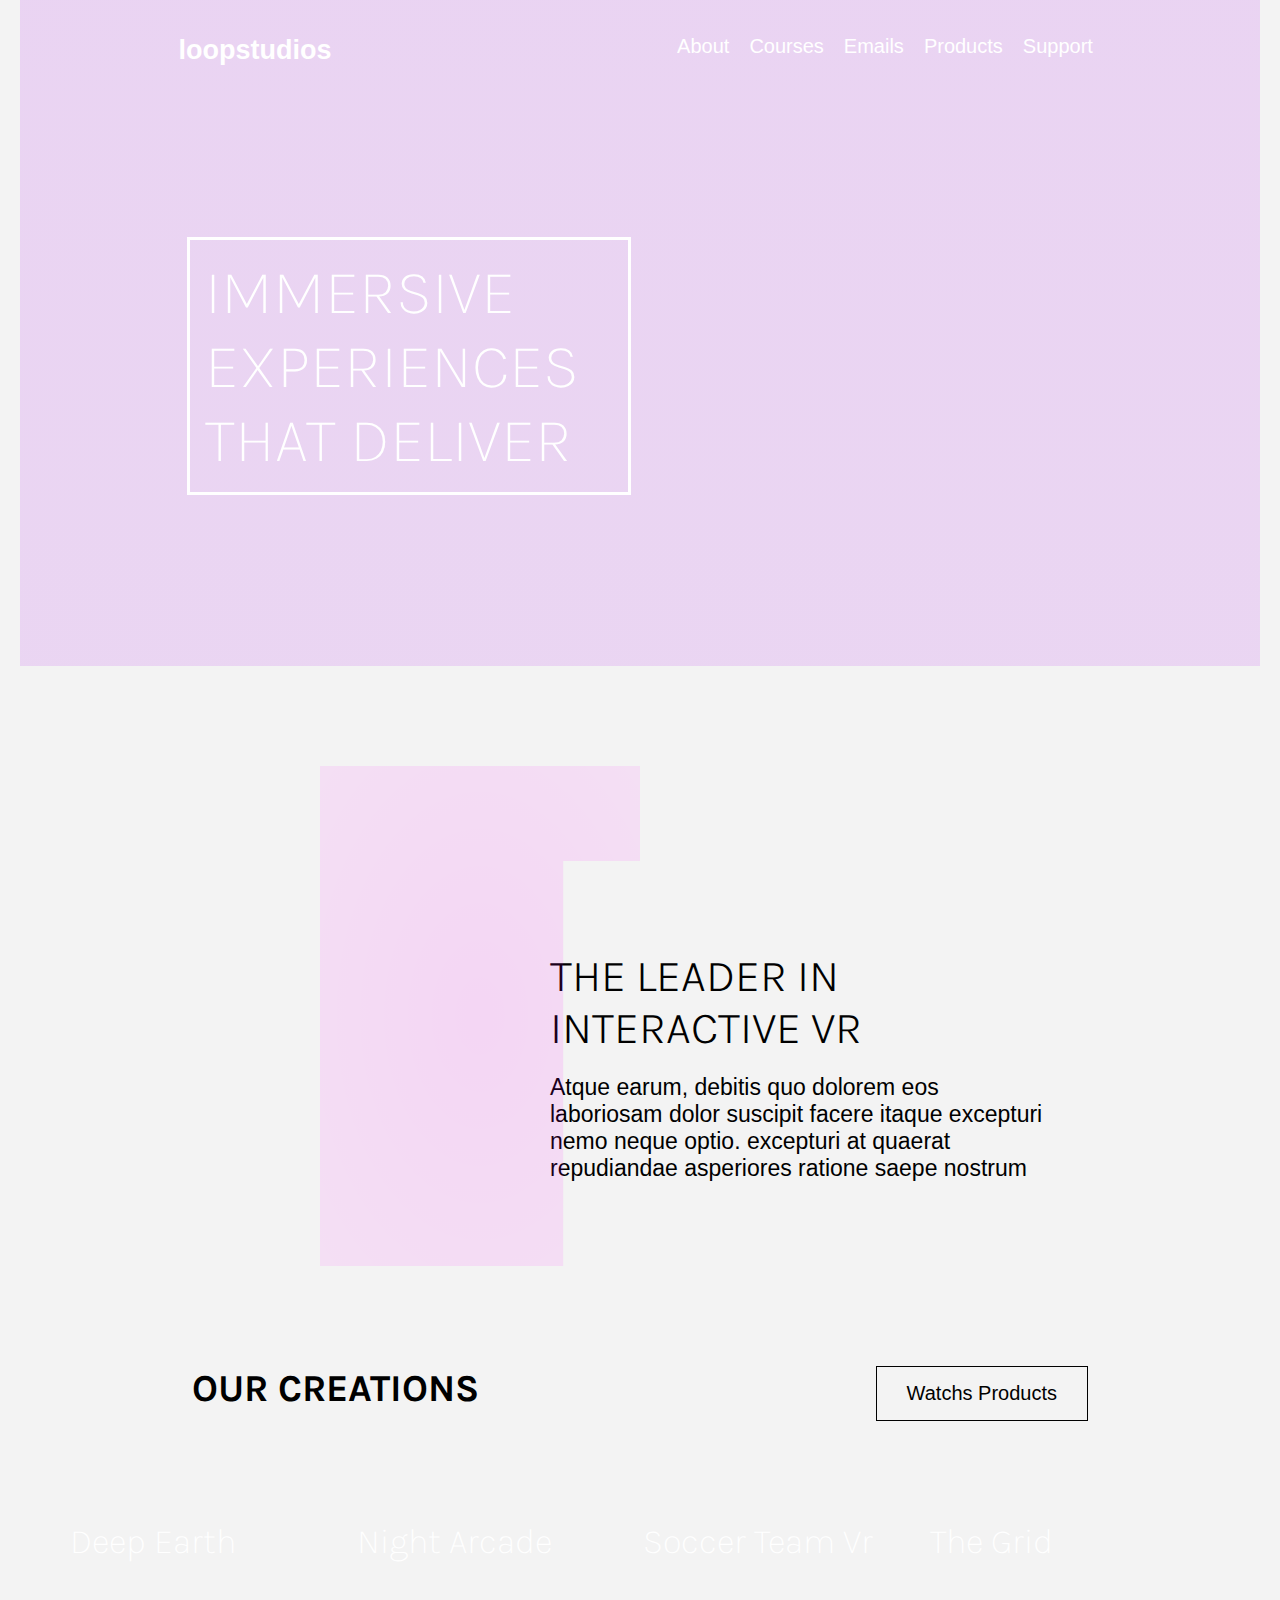
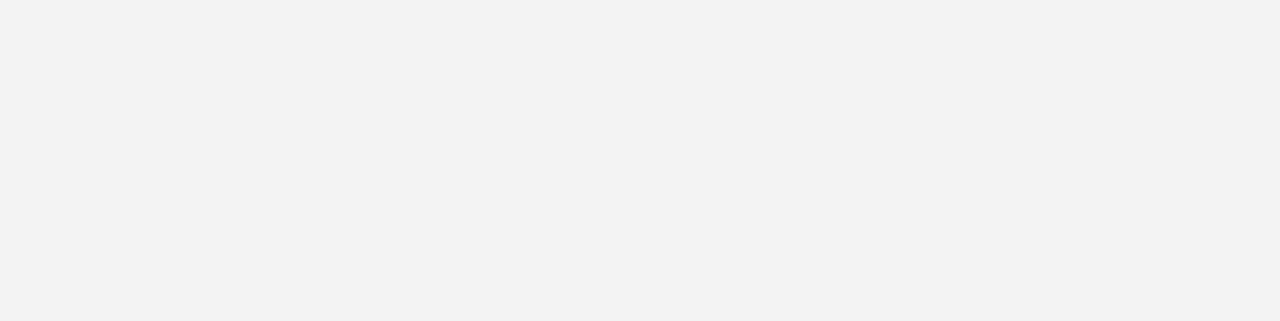
<file: Maquetacion/index.html>
<!DOCTYPE html>
<html lang="es">
<head>
    <meta charset="UTF-8">
    <meta http-equiv="X-UA-Compatible" content="IE=edge">
    <meta name="viewport" content="width=device-width, initial-scale=1.0">
    <title> Maquetacion</title>
    <link rel="preconnect" href="https://fonts.googleapis.com">
    <link rel="preconnect" href="https://fonts.gstatic.com" crossorigin>
    <link href="https://fonts.googleapis.com/css2?family=Karla:wght@200&family=Mukta:wght@200&display=swap" rel="stylesheet">
    <link href="https://fonts.googleapis.com/css2?family=Karla:wght@300&family=Mukta:wght@200&display=swap" rel="stylesheet">
    <link rel="stylesheet" href="./css/style.css">
</head>
<body>
    <header>
        <section class="section-header-1">
            <div class="div-header-1">
                <div>
                   <h2>loopstudios</h2> 
                </div>
            </div>
            <div class="div-header-2">
                <nav>
                    <ul>
                        <li>About</li>
                        <li>Courses</li>
                        <li>Emails</li>
                        <li>Products</li>
                        <li>Support</li>
                    </ul>
                </nav>
            </div>
        </section>
        <section class="section-header-2">
            <div class="div-section-1">
                <h1>IMMERSIVE EXPERIENCES THAT DELIVER </h1>
            </div>
        </section>
    </header>
    <main>
        <div class="main-div-1">
            <div class="contenedor-clip-path">
                <div class="clip-path-1">

                </div>
            </div>
            <div class="main-div-2">
                <div class="contenedor-main-block"> 
                    <div class="main-div-h2">
                        <h2> THE LEADER IN INTERACTIVE VR </h2>
                    </div>
                    <div class="main-div-p">
                        <p> Atque earum, debitis quo dolorem eos laboriosam dolor suscipit facere itaque excepturi nemo neque optio.
                         excepturi at quaerat repudiandae asperiores ratione saepe nostrum</p>
                    </div>
                </div>
            </div>
        </div>
    </main>
    <section class="section-1">
        <div class="section-1-div-1">
            <div class="div-1-section-1">
                <h3> Our Creations </h3>
            </div>
            <div class="div-2-section-1">
                <input type="submit" value="Watchs Products">
            </div>
        </div>
        <div class="contenedor-display">
            <div class="div-display-section-1">
                <div class="section-1-productos-1">
                    <div>
                        <h4>Deep Earth</h4>
                    </div>
                </div>
                <div class="section-1-productos-2">
                    <div>
                        <h4> Night Arcade</h4>
                    </div>
                </div>
                <div class="section-1-productos-3">
                    <div>
                        <h4>Soccer Team Vr</h4>
                    </div>
                </div>
                <div class="section-1-productos-4">
                    <div>
                        <h4> The Grid </h4>
                    </div>
                </div>
            </div>
        </div>
    </section>
</body>
</html>
</file>
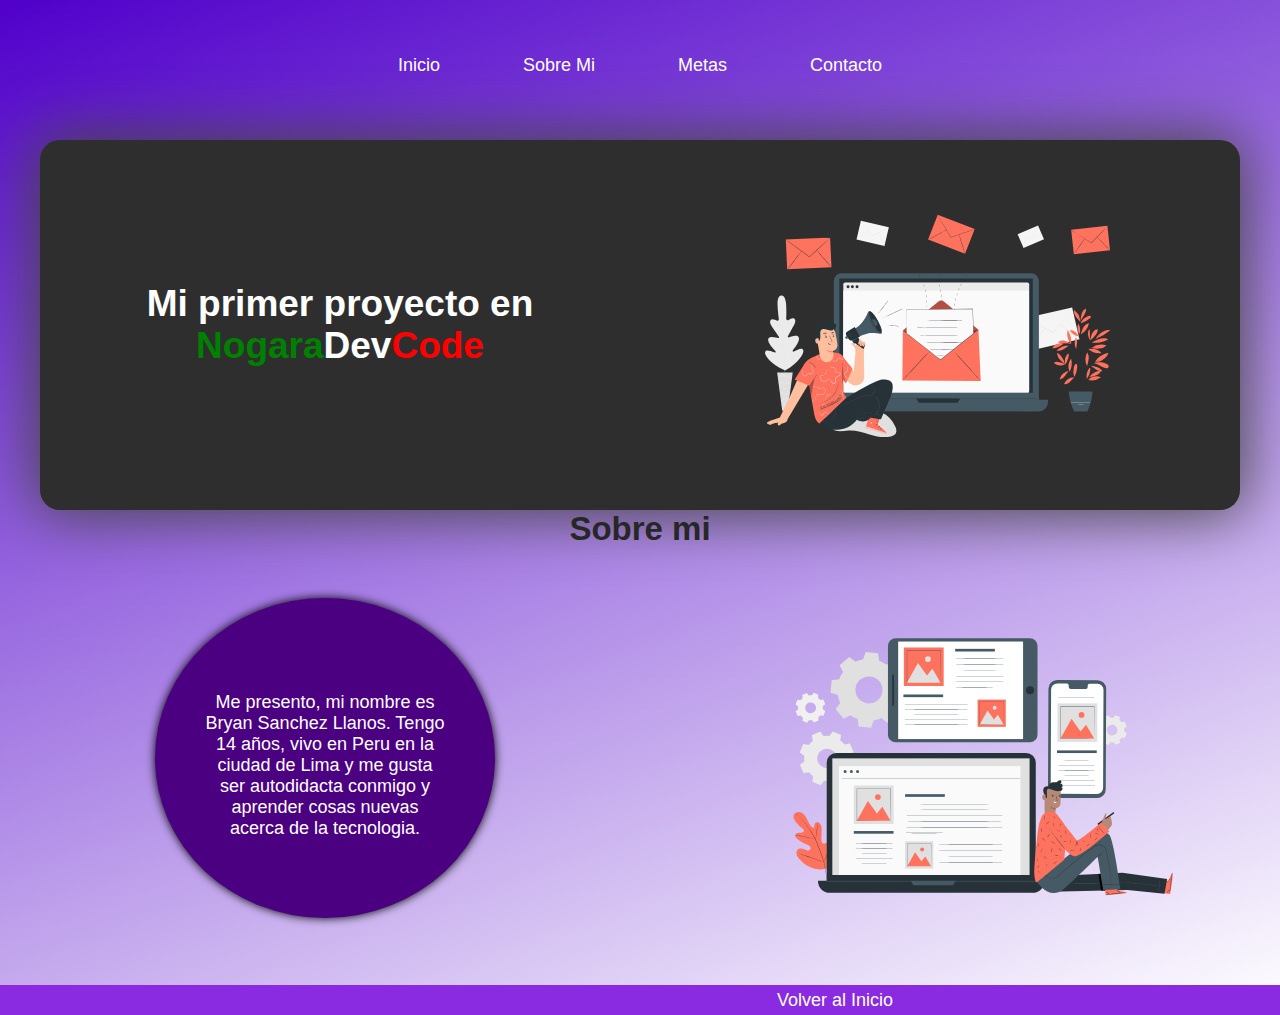
<file: primerproyecto/index.html>
<!--CARTA DE PRESENTACION-->
<!DOCTYPE html>
<html lang="es">
<head>
    <meta charset="UTF-8">
    <meta http-equiv="X-UA-Compatible" content="IE=edge">
    <meta name="viewport" content="width=device-width, initial-scale=1.0">
    <title>Clase 1</title>
    <link rel="stylesheet" href="https://use.fontawesome.com/releases/v5.15.4/css/all.css" integrity="sha384-DyZ88mC6Up2uqS4h/KRgHuoeGwBcD4Ng9SiP4dIRy0EXTlnuz47vAwmeGwVChigm" crossorigin="anonymous">
    <link rel="stylesheet" href="./css/style.css">
</head>
<body>
    <header>
        <nav>
            <ul>
                <a href="#"> <li class="li-pc-1">Inicio</li> </a>
                <a href="#historia"> <li class="li-pc-2">Sobre Mi</li> </a>
                <a href="#"> <li class="li-pc-3">Metas</li> </a>
                <a href="contacto.html"> <li class="li-pc-4">Contacto</li> </a>            
            </ul>
        </nav>
    </header>
    <main>
        <div class="contenedor-cuadrado-1">
            <div class="main-div-1">
                <h1>Mi primer proyecto en <span class="span-main-1">Nogara</span><span class="span-main-2">Dev</span><span class="span-main-3">Code</span></h1>
            </div>
            <div class="main-div-2">
                <img src="./img/Email campaign-pana.svg" alt="imagen-main-principal">
            </div>
        </div>
    </main>
    <section>
        <div class="section-1-div-1">
            <i class="fas fa-angle-down"></i>
        </div>
        <div class="section-1-div-2">
            <h2 id="historia"> Sobre mi </h2>
        </div>
        <div class="contenedor-circulo-1">
            <div class="hijo-circulo-1">
                <div class="section-circulo-1">
                    <p> Me presento, mi nombre es Bryan Sanchez Llanos. 
                        Tengo 14 años, vivo en Peru en la ciudad de Lima
                        y me gusta ser autodidacta conmigo y aprender 
                        cosas nuevas acerca de la tecnologia. </p>
                </div>
            </div>
            <div class="section-circulo-1-2">
                <img src="./img/Devices-pana.svg" alt="SVG de presentacion del autor">
            </div>
        </div>
    </section>
    <section class="section-sub-footer">
        <div class="contenedor-sub-footer">
            <a href="index.html"><input type="submit" value="Volver al Inicio"></a>
        </div>
    </section>
</body>
</html>
</file>
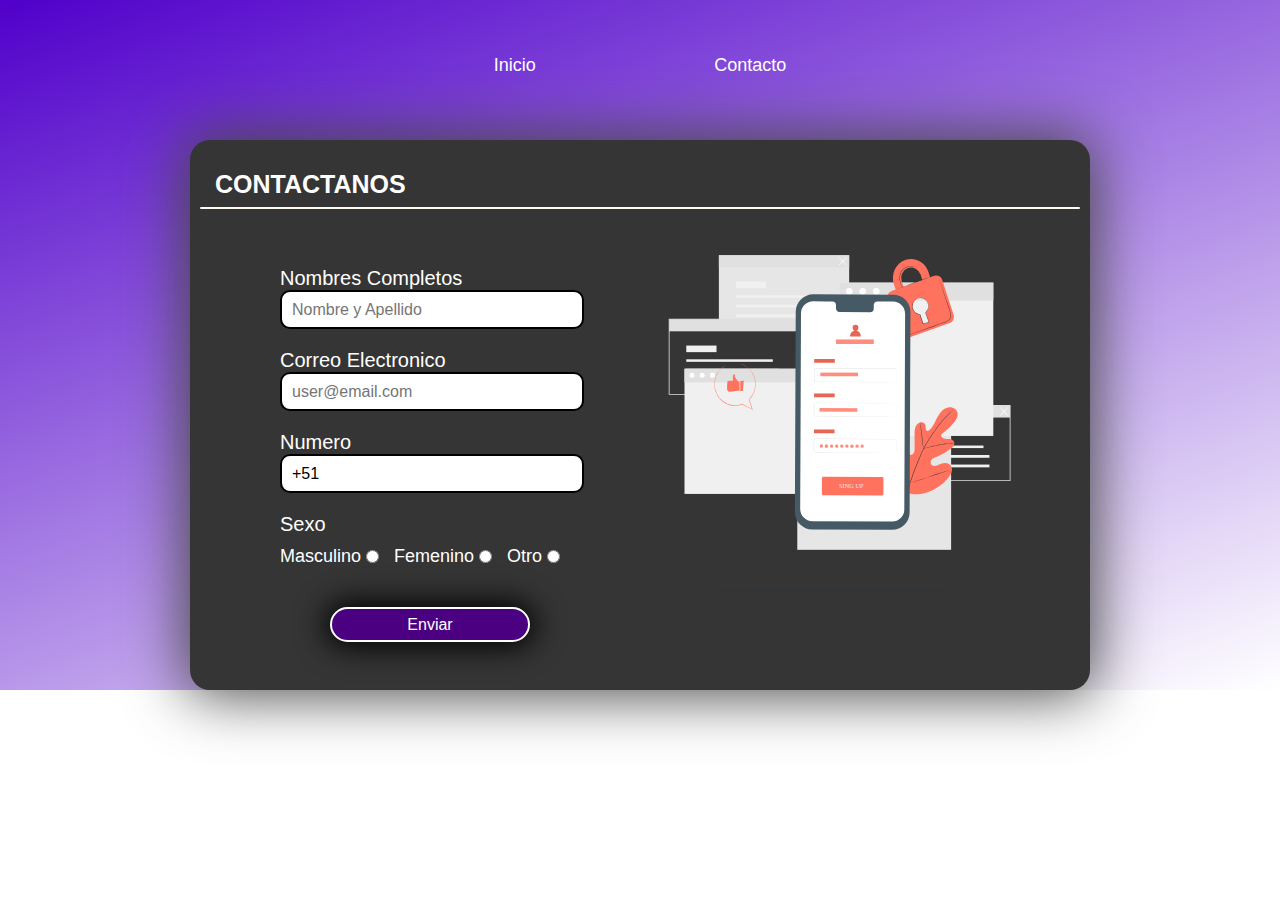
<file: primerproyecto/contacto.html>
<!DOCTYPE html>
<html lang="en">
<head>
    <meta charset="UTF-8">
    <meta http-equiv="X-UA-Compatible" content="IE=edge">
    <meta name="viewport" content="width=device-width, initial-scale=1.0">
    <title>Contacto</title>
    <link rel="stylesheet" href="./css/style.css">
</head>
<body>
    <header>
        <nav>
            <ul>
                <a href="index.html"> <li class="li-pc-1">Inicio</li> </a>
                <a href="contacto.html"> <li class="li-pc-4">Contacto</li> </a>            
            </ul>
        </nav>
    </header>
    <main>
        <div class="main-form-1">
            <div>
                <h3> Contactanos </h3>
            </div>
            <div class="form-rectangulo"></div>
            <div class="contenedor-form">
                <div class="hijo-form">
                    <div class="input-1">
                        <label for="Nombre">Nombres Completos</label>
                        <input type="text" name="NombreFormulario" id="nombre" placeholder="Nombre y Apellido">
                    </div>
                    <div class="input-2">
                        <label for="Correo">Correo Electronico</label>
                        <input type="email" name="CorreoFormulario" id="correo" placeholder="user@email.com">
                    </div>
                    <div class="input-3">
                        <label for="Numero">Numero</label>
                        <input type="tel" name="NumeroFormulario" id="numero" value="+51 ">
                    </div>
                    <div class="input-4">
                        <div>
                            <label for="Sexo">Sexo</label>
                        </div>
                        <div class="input-form-2">
                            <label for="Sexo">Masculino</label>
                            <input type="radio" name="SexoFormulario" id="sexo">
                            <label for="Sexo">Femenino</label>
                            <input type="radio" name="SexoFormulario" id="sexo">
                            <label for="Sexo"> Otro </label>
                            <input type="radio" name="SexoFormulario" id="sexo">
                        </div>
                        <div class="input-5">
                            <input type="submit" value="Enviar">
                        </div>
                    </div>
                </div>
                    <div class="svg-form">
                        <img src="./img/Mobile login-pana.svg" alt="svg de persona en inicio de sesion">
                    </div>
            </div>
        </div>
    </main>
</body>
</html>
</file>
<file: Maquetacion/css/style.css>
* {
    margin: 0;
    padding: 0;
    font-family: Helvetica;
}
/* BODY */
body{
    background-color: rgb(243, 243, 243);
}
/* HEADER */
.section-header-1 {
    display: flex;
    padding-top: 35px;
}
.div-header-1 {
    width: 50%;
    text-align: center;
}
.div-header-2 {
    width: 50%;
    display: flex;
    justify-content: center;
    margin: 0 150px;
}
header nav ul {
    list-style-type: none;
    display: flex;
}
header nav ul li {
    margin-left: 20px;
    font-size: 20px;
}
header div h2 {
    font-size: 27px;
}
header {
    background:linear-gradient(#cb6cf03b, #cb6cf038), url("https://images.unsplash.com/photo-1498736297812-3a08021f206f?ixlib=rb-1.2.1&ixid=MnwxMjA3fDB8MHxzZWFyY2h8Mjh8fGdhbWVzfGVufDB8fDB8fA%3D%3D&auto=format&fit=crop&w=500&q=60");
    background-repeat: no-repeat;
    background-size: cover;
    background-position: center;
    margin: 0 20px;
}
/* SECTION HEADER */
section {
    color: white;
}
section .div-section-1 {
    width: 73%;
    margin: 90px auto;
}
.section-header-2 {
    height: 600px;
    display: flex;
    align-items: center;
}
section div h1 {
    border: 3px solid white;
    max-width: 45%;
    min-height: 150px;
    font-size: 63px;
    font-weight: 200;
    padding: 15px 15px;
    font-family: 'Karla';
}
/* MAIN */
.clip-path-1 {
    clip-path: polygon(0 0, 100% 0, 100% 19%, 76% 19%, 76% 100%, 0 100%);  
    background: radial-gradient(rgba(255, 0, 255, 0.123), rgba(255, 0, 255, 0.082)), url("https://st4.depositphotos.com/3335375/i/600/depositphotos_272265450-stock-photo-man-with-virtual-reality-headset.jpg");
    background-repeat: no-repeat;
    background-size: cover;
    background-position: right;
    height: 500px;
    width: 700px;
}
.contenedor-clip-path {
    width: 50%;
    display: flex;
    justify-content: center;
    align-items: center;
}
.main-div-1 {
    display: flex;
    margin: 100px auto;
    width: 50%;
}
.main-div-2 {
    width: 50%;
    display: flex;
    justify-content: center;
    align-items: center;
}
.main-div-h2 h2 {
    font-weight: 300;
    font-size: 45px;
    width: 320px;
    margin-bottom: 20px;
    font-family: 'Karla';
    margin-top: 100px;
}
.main-div-p p {
    font-size: 23px;
}
.main-div-p {
    width: 500px;
    font-weight: 200;
    font-family: 'Karla';
}
.contenedor-main-block {
    display: block;
}
/* section */
.section-1 {
    color: black;
}
.section-1-div-1 {
    width: 70%;
    display: flex;
    margin: 0 auto;
}
.div-1-section-1 {
    width: 50%;
}
.div-1-section-1 h3 {
    text-transform: uppercase;
    font-family: 'Karla';
    font-size: 38px;
}
.div-2-section-1 {
    width: 50%;
    text-align: end;
}
.div-2-section-1 input {
    padding: 15px 30px;
    font-size: 20px;
    background-color: transparent;
    border: 1px solid black;
}
.contenedor-display {
    display: flex;
    justify-content: center;
}
.div-display-section-1 {
    width: 80%;
    display: flex;
    justify-content: space-evenly;
    margin-top: 100px;
}
.section-1-productos-1 {
    background: url("https://images.unsplash.com/photo-1589225529399-8705282f98e2?ixid=MnwxMjA3fDB8MHxzZWFyY2h8MTR8fGVhcnRofGVufDB8fDB8fA%3D%3D&ixlib=rb-1.2.1&auto=format&fit=crop&w=500&q=60");
    background-size: cover;
    background-position: center;
    width: 330px;
    height: 450px;
}
.section-1-productos-1 h4 {
    font-family: 'Karla';
    font-weight: 200;
    font-size: 40px;
    color: white;
}
.section-1-productos-2 {
    background: url("https://images.unsplash.com/photo-1533236897111-3e94666b2edf?ixlib=rb-1.2.1&ixid=MnwxMjA3fDB8MHxzZWFyY2h8N3x8YXJjYWRlfGVufDB8fDB8fA%3D%3D&auto=format&fit=crop&w=500&q=60");
    background-size: cover;
    background-position: center;
    width: 330px;
    height: 450px;
}
.section-1-productos-2 h4 {
    font-family: 'Karla';
    font-weight: 200;
    font-size: 40px;
    color: white;
}
.section-1-productos-3 {
    background: url("https://images.unsplash.com/photo-1543326727-cf6c39e8f84c?ixid=MnwxMjA3fDB8MHxzZWFyY2h8MTF8fHNvY2NlcnxlbnwwfHwwfHw%3D&ixlib=rb-1.2.1&auto=format&fit=crop&w=500&q=60");
    background-size: cover;
    background-position: center;
    width: 330px;
    height: 450px;
}
.section-1-productos-3 h4 {
    font-family: 'Karla';
    font-weight: 200;
    font-size: 40px;
    color: white;
}
.section-1-productos-4 {
    background: url("https://images.unsplash.com/photo-1593219535889-7873a100874a?ixid=MnwxMjA3fDB8MHxzZWFyY2h8Nnx8bGFtYm9yZ2hpbml8ZW58MHx8MHx8&ixlib=rb-1.2.1&auto=format&fit=crop&w=500&q=60");
    background-size: cover;
    background-position: center;
    width: 330px;
    height: 450px;
}
.section-1-productos-4 h4 {
    font-family: 'Karla';
    font-weight: 200;
    font-size: 40px;
    color: white;
}














@media only screen and (max-width: 1750px) {
    .div-display-section-1 {
        width: 90%;
    }
    .section-1-productos-1, .section-1-productos-2,
    .section-1-productos-3, .section-1-productos-4 {
        width: 280px;
        height: 400px;
    }
    .section-1-productos-1 h4, .section-1-productos-2 h4,
    .section-1-productos-3 h4, .section-1-productos-4 h4 {
        font-size: 35px;
    }
}
@media only screen and (max-width: 420px) {
    .section-header-1 {
        display: block;
    }
    .div-header-1 {
        width: 100%;
        margin: 0 auto;
    }
    .div-header-2 {
        text-align:center;
    }
    header nav ul {
        display: block;
    }
    header nav ul li {
        font-size: 17px;
        padding-bottom: 10px;
    }
}
</file>
<file: primerproyecto/css/style.css>
/* SELECTOR UNIVERSAL */
* {
    margin: 0;
    padding: 0; 
    font-family: Helvetica;
}
/* BODY */
body {
    background: linear-gradient(160deg, #5000ca, white);
    background-size: cover;
    background-repeat: no-repeat;
}
/* NAVEGACION */
header {
    margin-top: 55px;
    margin-bottom: 25px;
}
nav {
    overflow: hidden;
}
ul {
    display: flex;
    list-style-type: none;
    width: 650px;
    justify-content: space-evenly;
    margin: 0 auto;
}
a {
    text-decoration: none;
}
a:hover {
    text-decoration: underline;
    color: white;
}
.li-pc-1, .li-pc-2, .li-pc-3, .li-pc-4 {
    color: white;
    font-size: 18px;
}
/* MAIN */
main {
    display: flex;
    margin-top: 4em;
}
.contenedor-cuadrado-1 {
    width: 1200px;
    height: 370px;
    background-color: rgb(46, 46, 46);
    margin: 0 auto;
    border-radius: 20px;
    display: flex;
    box-shadow: 0 0 60px 5px rgb(71, 71, 71);
}
main h1 {
    color: white;
    font-size: 37px;
}
.main-div-1 {
    width: 50%;
    text-align: center;
    margin: auto 0;
}
main img {
    width: 400px;
}
.main-div-2 {
    width: 50%;
    text-align: center;
    margin: auto 0;
}
.span-main-1 {
    color: green;
}
.span-main-2 {
    color: white;
}
.span-main-3 {
    color: red;
}
/* PRIMER SECTION */
.section-1-div-1 {
    text-align: center;
}
.section-1-div-1 i {
    margin-top: 10px;
    color:rgb(46, 46, 46);
    font-size: 7em;
}
.section-1-div-2 h2 {
    text-align: center;
    font-size: 33px;
    color: rgb(39, 39, 39);
}
.hijo-circulo-1 {
    width: 50%;
    display: flex;
    justify-content: center;
}
.section-circulo-1 {
    width: 340px;
    height: 320px;
    -moz-border-radius: 50%;
    -webkit-border-radius: 50%;
    border-radius: 50%;
    background: indigo;
    box-shadow: 0 0 10px 0px black;
}
.section-circulo-1 p {
    padding-top: 5.2em;
    margin-left: 50px;
    margin-right: 50px;
    text-align: center;
    color: white;
    font-size: 18px;
}
.section-circulo-1-2 {
    width: 50%;
    text-align: center;
}
.section-circulo-1-2 img {
    width: 500px;
}
.contenedor-circulo-1 {
    display: flex;
    margin: 50px auto;
    width: 1300px;
}
/* SUB SECTION FOOTER */
.section-sub-footer {
    width: auto;
}
.contenedor-sub-footer {
    text-align: center;
}
.section-sub-footer input {
    width: 1670px;
    height: 30px;
    font-size: 18px;
    background-color: blueviolet;
    color: white;
    border: none;
}


/* FORM-CONTACTO */
.main-form-1 {
    width: 900px;
    height: 550px;
    background-color: rgb(53, 53, 53);
    margin: 0 auto;
    border-radius: 20px;
    box-shadow: 0 0 60px 5px rgb(71, 71, 71);
    color: white;
}
.main-form-1 h3 {
    text-transform: uppercase;
    font-size: 25px;
    padding-top: 30px;
    margin-left: 25px;
    margin-bottom: 5px;
}
.form-rectangulo {
    width: 880px;
    height: 2px;
    background-color: floralwhite;
    border-radius: 90px;
    margin: 8px auto;
}
.contenedor-form {
    display: flex;
}
label {
    display: block;
    font-size: 20px;
}
.hijo-form {
    display: block;
}
.svg-form {
    margin: auto;
}
.input-1 {
    margin-top: 50px;
    margin-left: 90px;
}
.input-1 input {
    width: 290px;
    height: 35px;
    border-radius: 10px;
    padding-left: 10px;
    font-size: 16px;
    border: 2px solid black;
}
.input-2 {
    margin-top: 20px;
    margin-left: 90px;
}
.input-2 input {
    width: 290px;
    height: 35px;
    border-radius: 10px;
    padding-left: 10px;
    font-size: 16px;
    border: 2px solid black;
}
.input-3 {
    margin-top: 20px;
    margin-left: 90px;
}
.input-3 input {
    width: 290px;
    height: 35px;
    border-radius: 10px;
    padding-left: 10px;
    font-size: 16px;
    border: 2px solid black;
}
.input-4 {
    margin-top: 20px;
    margin-left: 90px;
}
.input-form-2 {
    display: flex;
    margin-top: 10px;
}
.input-form-2 label {
    font-size: 18px;
}
.input-form-2 input {
    margin-right: 15px;
    margin-left: 5px;
}
::placeholder {
    font-size: 16px;
}
.input-5 input {
    width: 200px;
    height: 35px;
    font-size: 16px;
    border-radius: 20px;
    border: 2px solid white;
    box-shadow: 0 0 30px 5px black;
    margin-top: 40px;
    margin-left: 50px;
    background-color: indigo;
    color: white;
}



@media only screen and (max-width: 415px) {
    /* NAVEGACION */
    ul {
        width: 375px;
        justify-content: space-evenly;
    }
    .li-pc-1, .li-pc-2, .li-pc-3, .li-pc-4 {
        font-size: 15px;
    }
    /* MAIN */
    main {
        margin-top: 3em;
    }
    .contenedor-cuadrado-1 {
        width: 350px;
        height: 280px;
        display: block;
    }
    .main-div-1 h1 {
        font-size: 23px;
    }
    .main-div-1 {
        margin-left: auto;
        margin-right: auto;
        margin-top: 20px;
    }
    .main-div-2 img {
        width: 250px;
    }
    .main-div-2 {
        margin-left: 50px;
    }
    /* PRIMER SECTION */
    .section-1-div-1 i {
        font-size: 4em;
    }
    .section-circulo-1 {
        width: 400px;
        height: 180px;
    }
    .section-circulo-1 p {
        font-size: 11px;
        padding-top: 4em;
        margin-left: 30px;
        margin-right: 30px;
    }
    .contenedor-circulo-1 {
        width: 370px;
        display: block;
        margin-top: 30px;
    }
    .hijo-circulo-1 {
        margin: 0 auto;
    }
    .section-circulo-1-2 img {
        width: 250px;
    }
    .section-circulo-1-2 {
        width: 370px;
        text-align: center;
        margin-top: 20px;
    }
    /* SUB SECTION FOOTER */
    .contenedor-sub-footer input {
        width: 374px;
    }

    /* FORM */
    .main-form-1 {
        width: 300px;
        height: 550px;
    }
    .main-form-1 h3 {
        font-size: 23px;
        margin-left: 20px;
        margin-top: 20px;
    }
    .form-rectangulo {
        width: 270px;
    }
    .input-1, .input-2, .input-3, .input-4 {
        margin: 10px;
    }
    .input-1 {
        margin-top: 20px;
    }
    .input-1 input {
        width: 260px;
        font-size: 14px;
    }
    .input-2 input {
        width: 260px;
        font-size: 14px;
    }
    .input-3 input {
        width: 260px;
        font-size: 14px;
    }
    .input-4 {
        margin-top: 20px;
    }
    .input-4 label {
        font-size: 19px;
    }
    .input-form-2 label {
        font-size: 15px;
        margin-top: 10px;
    }
    .input-form-2 input {
        margin-top: 13px;
    }
    .input-5 input {
        margin-top: 40px;
        margin-left: 40px;
    }
    .svg-form {
        display: none;
    }




    label {
        font-size: 17px;
        margin-left: 5px;
    }
    ::placeholder {
        font-size: 14px;
    }
}
</file>
